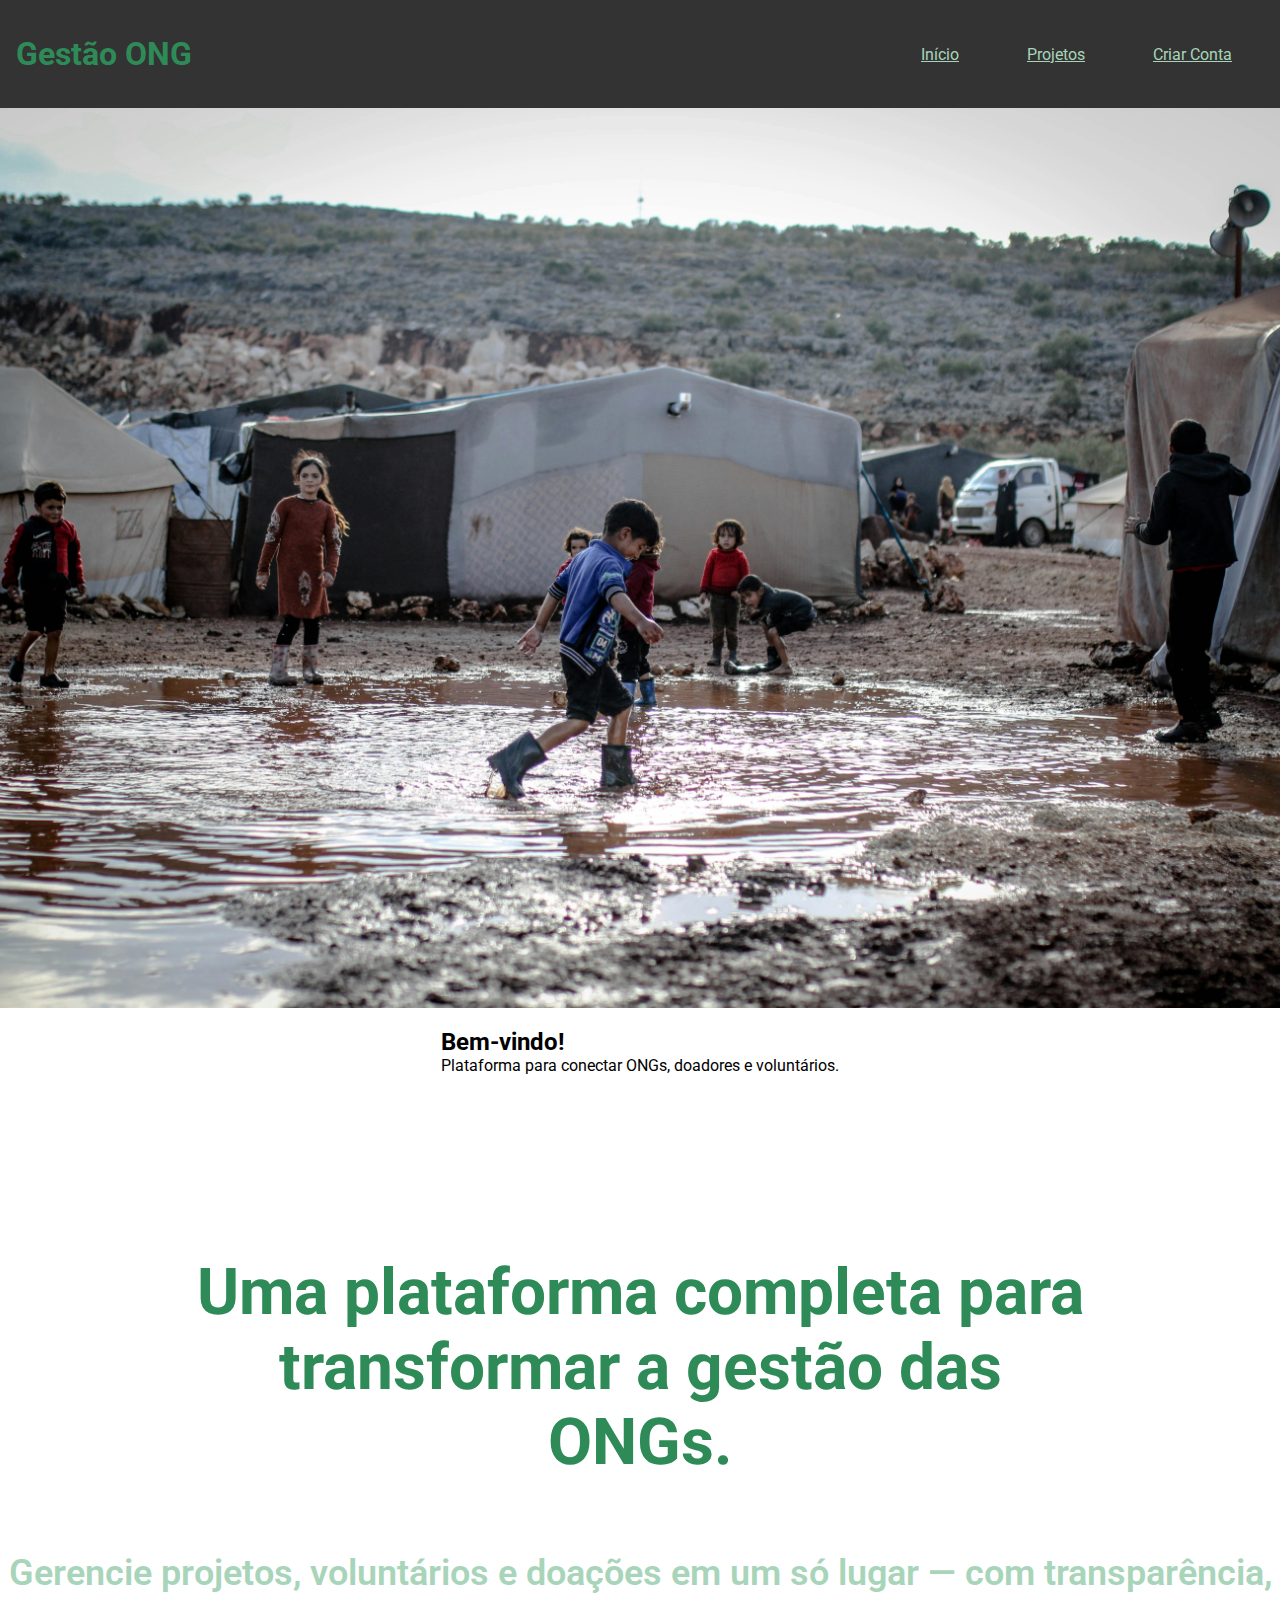
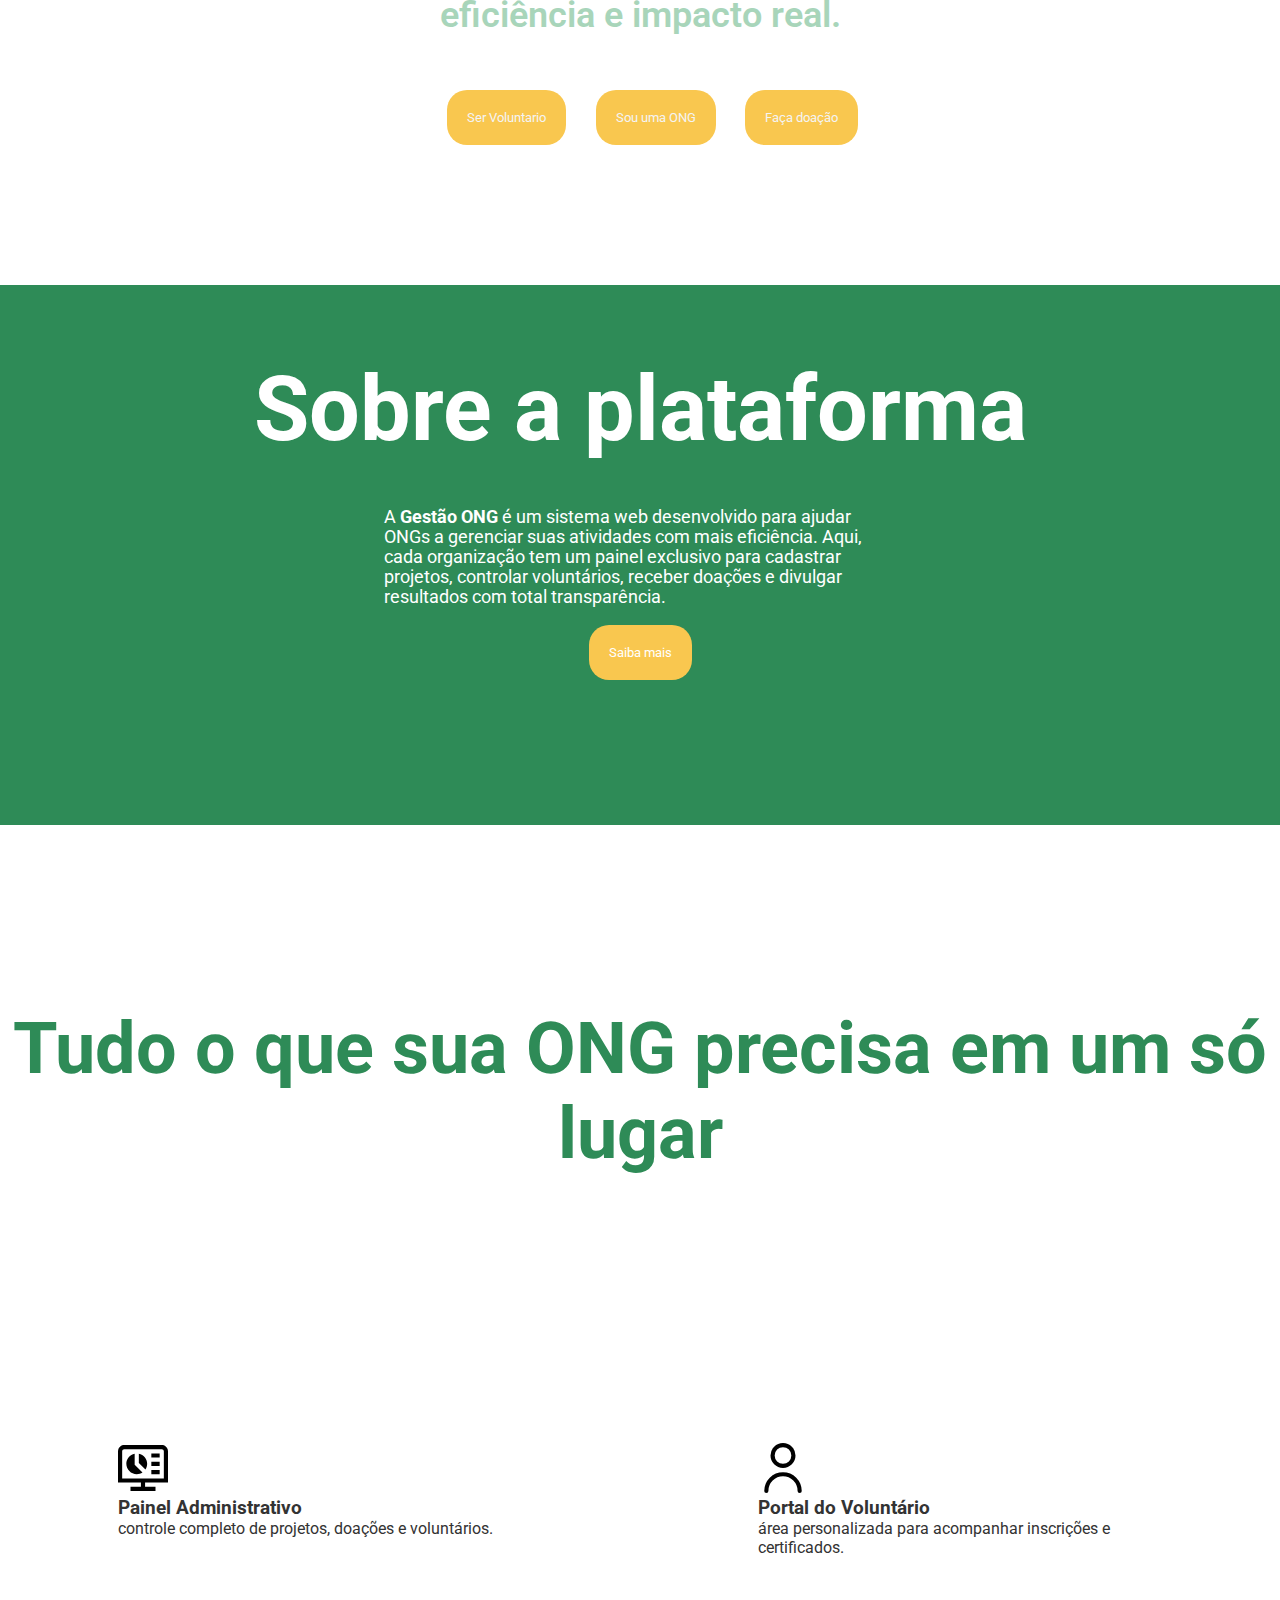
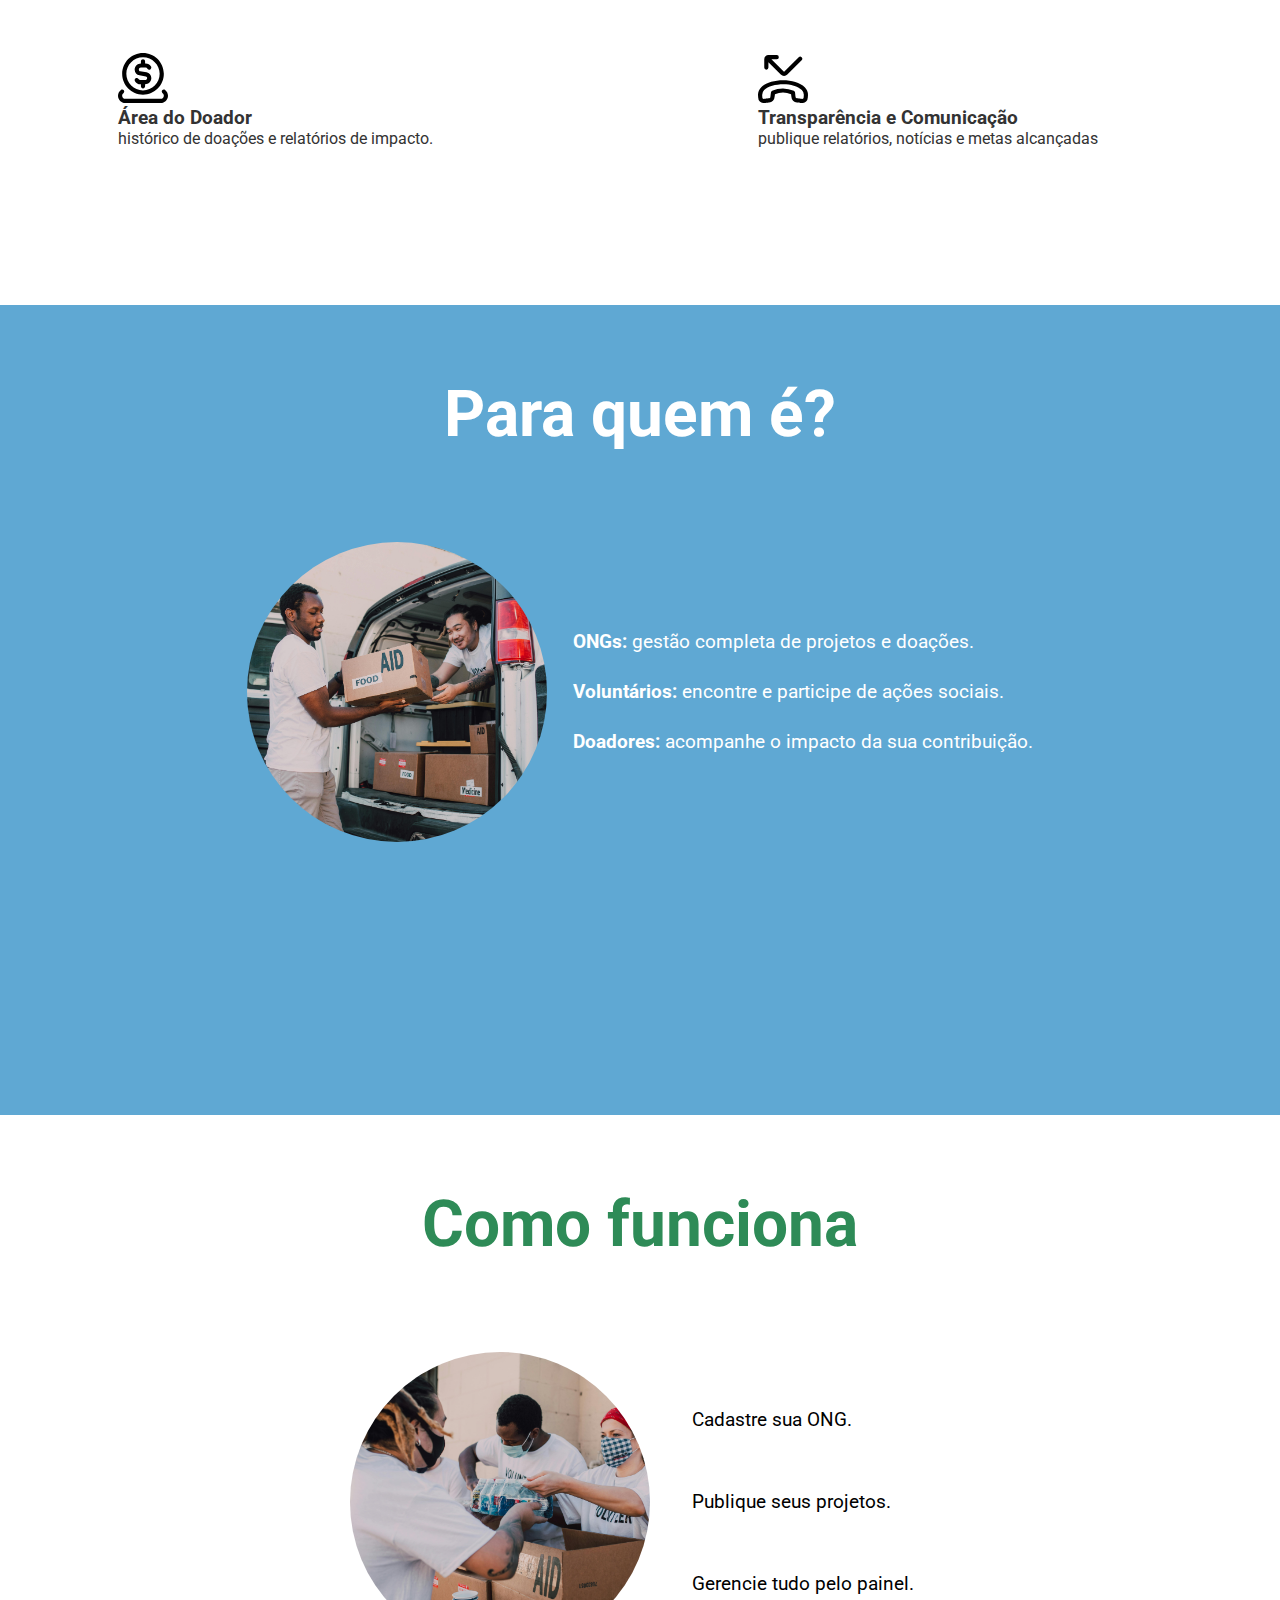
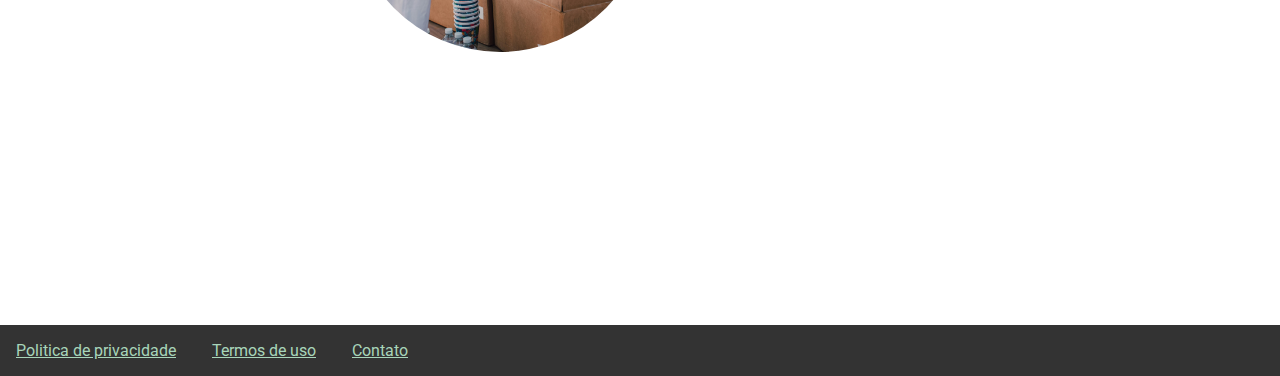
<file: index.html>
<!DOCTYPE html>
<html lang="pt-br">
  <head>
    <meta charset="UTF-8" />
    <meta name="viewport" content="width=device-width, initial-scale=1.0" />
    <link rel="stylesheet" href="style.css">
    <title>ONG</title>
  </head>
  <body>
    <header>
      <div>
        <h1>Gestão ONG</h1>
      </div>
      <nav>
        <ul>
          <li><a href="#home" class="nav-link">Início</a></li>
          <li><a href="#projetos" class="nav-link">Projetos</a></li>
          <li><a href="#cadastro" class="nav-link">Criar Conta</a></li>
        </ul>
      </nav>
    </header>

    <section class="img_principal">
      <img src="assets/img_principal.png" alt="" width="300">
    </section>

    <section class="spa">
        <!-- 1 PÁGINA INICIAL -->
        <section id="home" class="spa-section">
          <h2>Bem-vindo!</h2>
          <p>Plataforma para conectar ONGs, doadores e voluntários.</p>
        </section>

        <!-- 2 PÁGINA DE PROJETOS -->
        <section id="projetos" class="spa-section" style="display:none;">
    <section class="projetos">
      <h2>Conheça nossos projetos</h2>

      <div class="projetos_ativos">
      <article>
        <h3>Educação para o Futuro</h3>
        <p>Projeto educativo que oferece reforço escolar gratuito para crianças e adolescentes.</p>
        <br>
        <p>Como ajudar: seja voluntário ensinando ou doando materiais escolares.</p>
        <p>Local:</p>
        <p>Participantes:</p>
        <button>Quero ser voluntario</button>
      </article>

            <article>
        <h3>Educação para o Futuro</h3>
        <p>Projeto educativo que oferece reforço escolar gratuito para crianças e adolescentes.</p>
        <br>
        <p>Como ajudar: seja voluntário ensinando ou doando materiais escolares.</p>
        <p>Local:</p>
        <p>Participantes:</p>
        <button>Quero ser voluntario</button>
      </article>
      </div>

      <button>Ver mais</button>
    </section>
        </section>

        <!-- 3 PÁGINA DE CADASTRO -->
        <section id="cadastro" class="spa-section" style="display:none;">
          <section class="btn">
              <h1>Criar Conta</h1>
              <button id="btnOng">Sou uma ONG</button>
              <button id="btnVoluntario">Sou um Voluntário</button>
          </section>
        <section class="cadastros"> 
        <section>
        <h2>Cadastro ONG</h2>
        <form action="" id="form_ong">
          <label for=""> Nome da ONG:</label>
          <input type="text" id="nome_ong" />

          <label for=""> Email: </label>
          <input type="email" id="email_ong" />

          <label for=""> Telefone: </label>
          <input type="tel" id="telefone_ong" />

          <label for=""> CNPJ: </label>
          <input
            type="text"
            id="cnpj_ong"
            placeholder="00.000.000/0000-00"
            title="Formato: 00.000.000/0000-00"
          />

          <label for=""> Senha: </label>
          <input type="password" id="senha_ong" />
          <button type="submit">Criar conta</button>
        </form>
      </section>

      <section>
        <h2>Cadastro Voluntário</h2>
        <form action="" id="form_voluntario">
          <label for=""> Nome completo: </label>
          <input type="text" id="nome_voluntario" />

          <label for=""> Email: </label>
          <input type="email" id="email_voluntario" />
          <label for=""> CPF: </label>
          <input
            type="text"
            id="cpf"
            placeholder="000.000.000-00"
            title="Formato: 000.000.000-00"
          />

          <label for=""> CEP: </label>
          <input
            type="text"
            id="cep"
            pattern="\d{5}-\d{3}"
            placeholder="00000-000"
            title="Formato: 00000-000"
          />

          <label for="estado_voluntario">
            Estado:
            <br>
            <select id="estado_voluntario">
              <option value="">Selecione</option>
              <option value="AC">AC</option>
              <option value="AL">AL</option>
              <option value="AP">AP</option>
              <option value="AM">AM</option>
              <option value="BA">BA</option>
              <option value="CE">CE</option>
              <option value="DF">DF</option>
              <option value="ES">ES</option>
              <option value="GO">GO</option>
              <option value="MA">MA</option>
              <option value="MT">MT</option>
              <option value="MS">MS</option>
              <option value="MG">MG</option>
              <option value="PA">PA</option>
              <option value="PB">PB</option>
              <option value="PR">PR</option>
              <option value="PE">PE</option>
              <option value="PI">PI</option>
              <option value="RJ">RJ</option>
              <option value="RN">RN</option>
              <option value="RS">RS</option>
              <option value="RO">RO</option>
              <option value="RR">RR</option>
              <option value="SC">SC</option>
              <option value="SP">SP</option>
              <option value="SE">SE</option>
              <option value="TO">TO</option>
            </select>
            
          </label>
          <br>
          <label for=""> Cidade: </label>
          <input type="text" id="cidade" />

          <label for=""> Telefone: </label>
          <input
            type="tel"
            id="telefone"
            maxlength="15"
            placeholder="(XX)XXXXX-XXXX"/>

          <label for=""> Senha: </label>
          <input type="password" id="senha_voluntario" />

          <button type="submit">Criar conta</button>
        </form>
      </section>
        </section>
        </section>
    </section>

    <main>
      <div class="titulomain">
      <h1>Uma plataforma completa para transformar a gestão das ONGs.</h1>
      </div>
      <div class="descMain">
        <h3>
          Gerencie projetos, voluntários e doações em um só lugar — com
          transparência, eficiência e impacto real.
        </h3>
        <button>Ser Voluntario</button>
        <button>Sou uma ONG</button>
        <button>Faça doação</button>
      </div>
    </main>

    <article class="sobre">
      <h2>Sobre a plataforma</h2>
      <p>
        A <strong>Gestão ONG</strong> é um sistema web desenvolvido para ajudar ONGs a
        gerenciar suas atividades com mais eficiência. Aqui, cada organização
        tem um painel exclusivo para cadastrar projetos, controlar voluntários,
        receber doações e divulgar resultados com total transparência.
      </p>
      <button>Saiba mais</button>
    </article>

    <section class="info">
      <h2>Tudo o que sua ONG precisa em um só lugar</h2>
      <div class="infologo">
      <article class="logo">
        <img src="assets/monitor-de-painel.svg" alt="" width="50"/>
        <h3>Painel Administrativo</h3>
        <p>controle completo de projetos, doações e voluntários.</p>
      </article>

      <article class="logo">
        <img src="assets/do-utilizador.svg" alt="" width="50"/>
        <h3>Portal do Voluntário</h4>
        <p>área personalizada para acompanhar inscrições e certificados.</p>
      </article>

      <article class="logo">
        <img src="assets/doar.svg" alt="" width="50"/>
        <h3>Área do Doador</h3>
        <p>histórico de doações e relatórios de impacto.</p>
      </article>

      <article class="logo">
        <img src="assets/chamada-perdida.svg" alt="" width="50"/>
        <h3>Transparência e Comunicação</h3>
        <p>publique relatórios, notícias e metas alcançadas</p>
      </article>
      </div>
    </section>

    <section class="paraquem">
      <div class="paraquem-titulo">
        <h2>Para quem é?</h2>
      </div>
      <div class="paraquem-info">
        <img src="/assets/img2.png.jpg" alt="" width="300">
        <ul>
          <li><strong>ONGs:</strong> gestão completa de projetos e doações.</li>
          <li><strong>Voluntários:</strong> encontre e participe de ações sociais.</li>
          <li><strong>Doadores:</strong> acompanhe o impacto da sua contribuição.</li>
        </ul>
      </div>
    </section>

    <section class="comofunciona">
      <div class="comofunciona-titulo">
        <h2>Como funciona</h2>
      </div>
      <div class="comofunciona-info">
        <img src="assets/img3.jpg" alt="" width="300">
        <ol>
          <li><a href="#">Cadastre sua ONG.</a></li>
          <li><a href="#">Publique seus projetos.</a></li>
          <li><a href="#">Gerencie tudo pelo painel.</a></li>
        </ol>
      </div>
    </section>

    <footer>
        <nav>
            <a href="#">Politica de privacidade</a>
            <a href="#">Termos de uso</a>
            <a href="#">Contato</a>
        </nav>
    </footer>

    <script src="js/scripts.js"></script>
    <script src="js/cadastro.js"></script>
  </body>
</html>
</file>
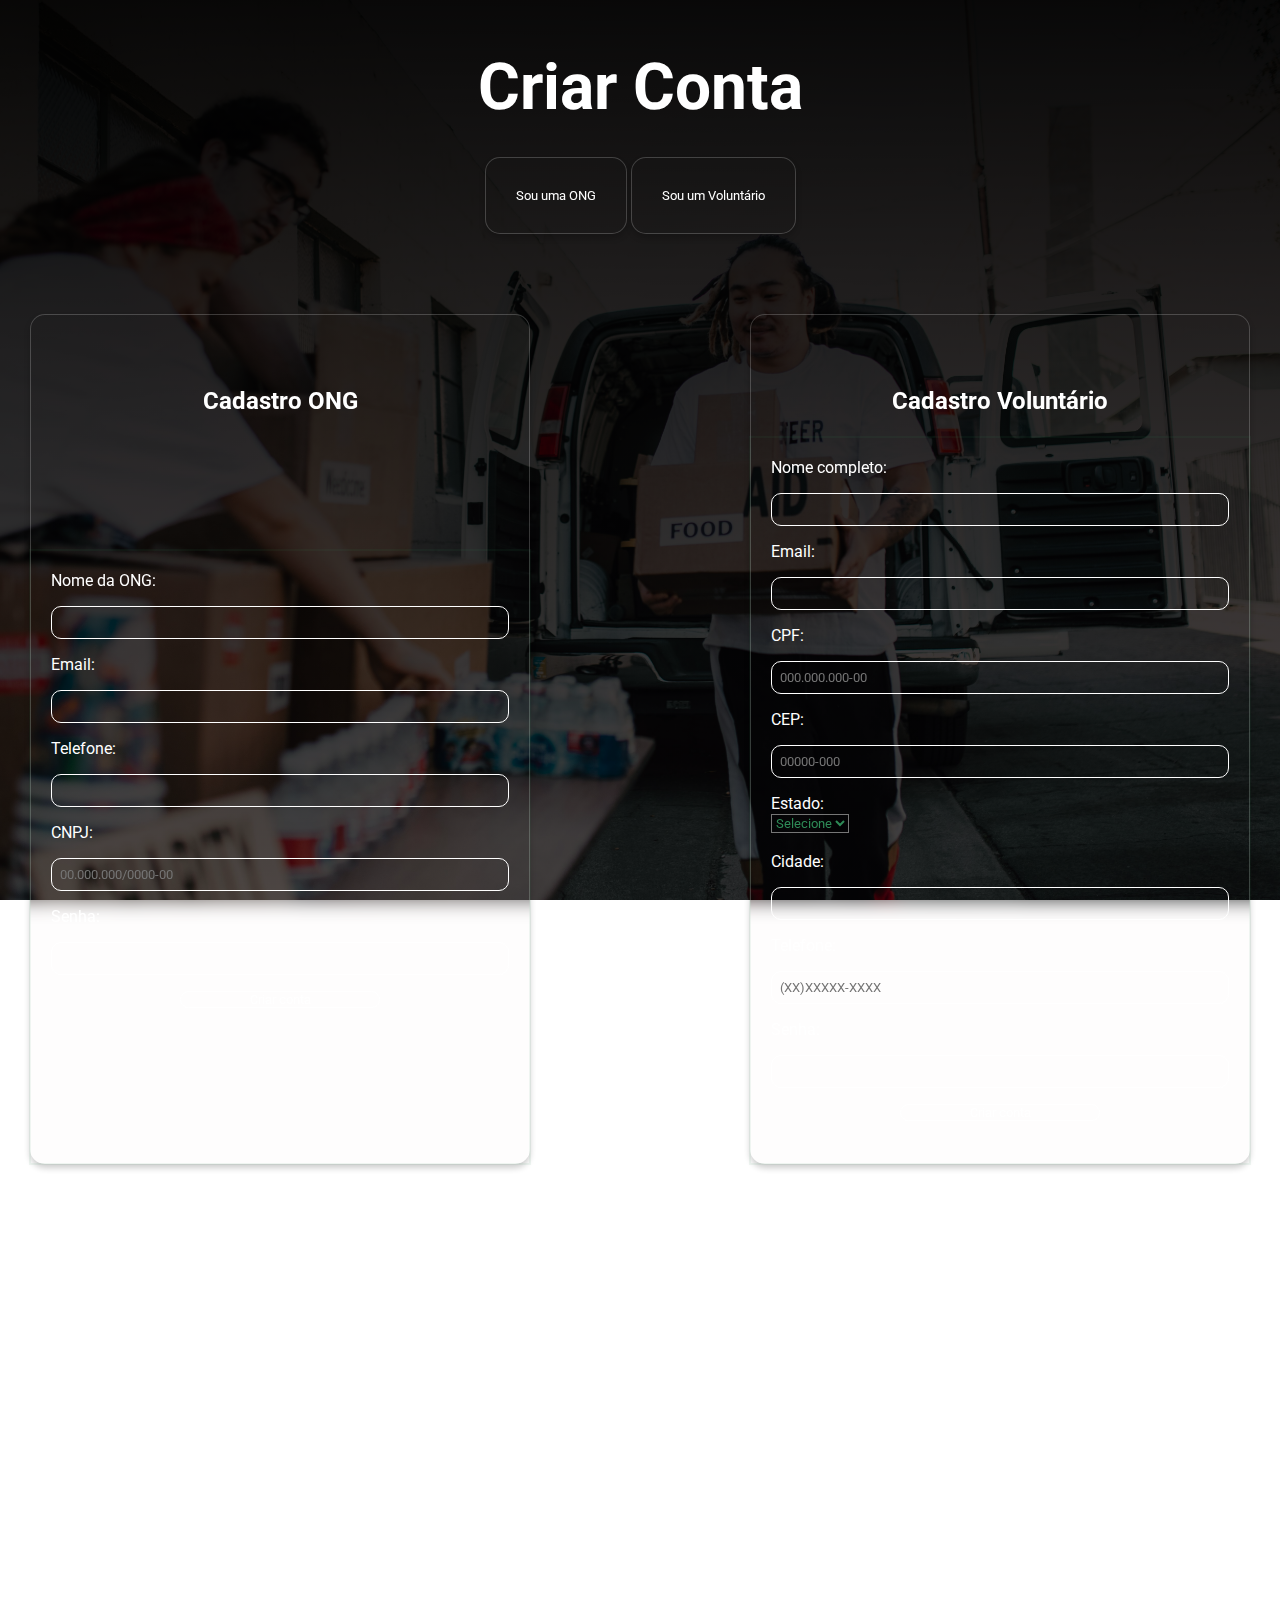
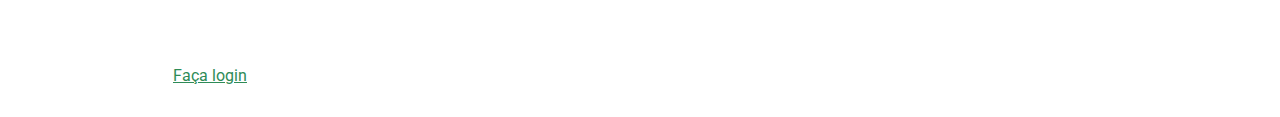
<file: cadastro.html>
<!DOCTYPE html>
<html lang="pt-br">
  <head>
    <meta charset="UTF-8" />
    <meta name="viewport" content="width=device-width, initial-scale=1.0" />
    <link rel="stylesheet" href="cadastro.css" />
    <title>Criar conta</title>
  </head>
  <body>
    <header>
      <h1>Criar Conta</h1>
      <button id="btnOng">Sou uma ONG</button>
      <button id="btnVoluntario">Sou um Voluntário</button>
    </header>

    <main>
      <section>
        <h2>Cadastro ONG</h2>
        <form action="" id="form_ong">
          <label for=""> Nome da ONG:</label>
          <input type="text" id="nome_ong" />

          <label for=""> Email: </label>
          <input type="email" id="email_ong" />

          <label for=""> Telefone: </label>
          <input type="tel" id="telefone_ong" />

          <label for=""> CNPJ: </label>
          <input
            type="text"
            id="cnpj_ong"
            placeholder="00.000.000/0000-00"
            title="Formato: 00.000.000/0000-00"
          />

          <label for=""> Senha: </label>
          <input type="password" id="senha_ong" />
          <button type="submit">Criar conta</button>
        </form>
      </section>

      <section>
        <h2>Cadastro Voluntário</h2>
        <form action="" id="form_voluntario">
          <label for=""> Nome completo: </label>
          <input type="text" id="nome_voluntario" />

          <label for=""> Email: </label>
          <input type="email" id="email_voluntario" />
          <label for=""> CPF: </label>
          <input
            type="text"
            id="cpf"
            placeholder="000.000.000-00"
            title="Formato: 000.000.000-00"
          />

          <label for=""> CEP: </label>
          <input
            type="text"
            id="cep"
            pattern="\d{5}-\d{3}"
            placeholder="00000-000"
            title="Formato: 00000-000"
          />

          <label for="estado_voluntario">
            Estado:
            <br>
            <select id="estado_voluntario">
              <option value="">Selecione</option>
              <option value="AC">AC</option>
              <option value="AL">AL</option>
              <option value="AP">AP</option>
              <option value="AM">AM</option>
              <option value="BA">BA</option>
              <option value="CE">CE</option>
              <option value="DF">DF</option>
              <option value="ES">ES</option>
              <option value="GO">GO</option>
              <option value="MA">MA</option>
              <option value="MT">MT</option>
              <option value="MS">MS</option>
              <option value="MG">MG</option>
              <option value="PA">PA</option>
              <option value="PB">PB</option>
              <option value="PR">PR</option>
              <option value="PE">PE</option>
              <option value="PI">PI</option>
              <option value="RJ">RJ</option>
              <option value="RN">RN</option>
              <option value="RS">RS</option>
              <option value="RO">RO</option>
              <option value="RR">RR</option>
              <option value="SC">SC</option>
              <option value="SP">SP</option>
              <option value="SE">SE</option>
              <option value="TO">TO</option>
            </select>
            
          </label>
          <br>
          <label for=""> Cidade: </label>
          <input type="text" id="cidade" />

          <label for=""> Telefone: </label>
          <input
            type="tel"
            id="telefone"
            maxlength="15"
            placeholder="(XX)XXXXX-XXXX"/>

          <label for=""> Senha: </label>
          <input type="password" id="senha_voluntario" />

          <button type="submit">Criar conta</button>
        </form>
      </section>
    </main>

    <footer>
      <p>Já tem uma conta? <a href="#">Faça login</a></p>
    </footer>

    <script src="js/cadastro.js"></script>
  </body>
</html>
</file>
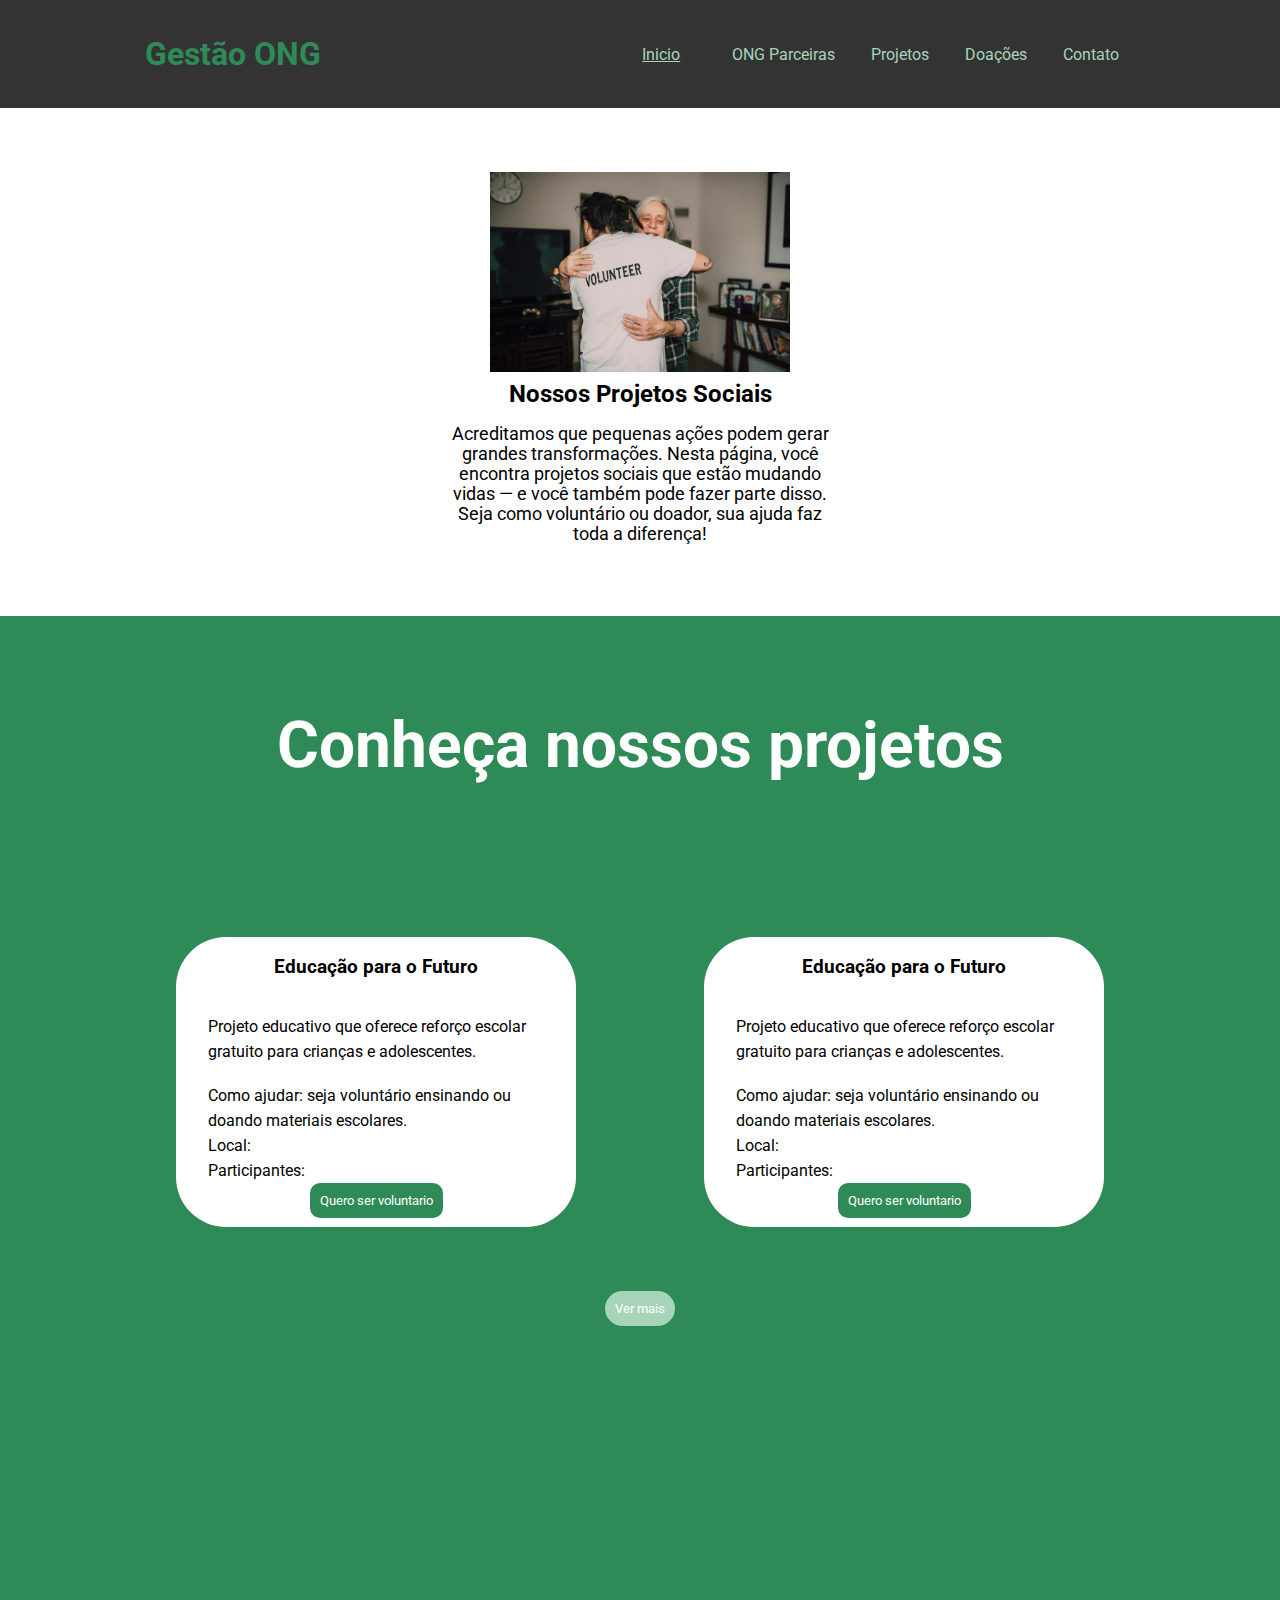
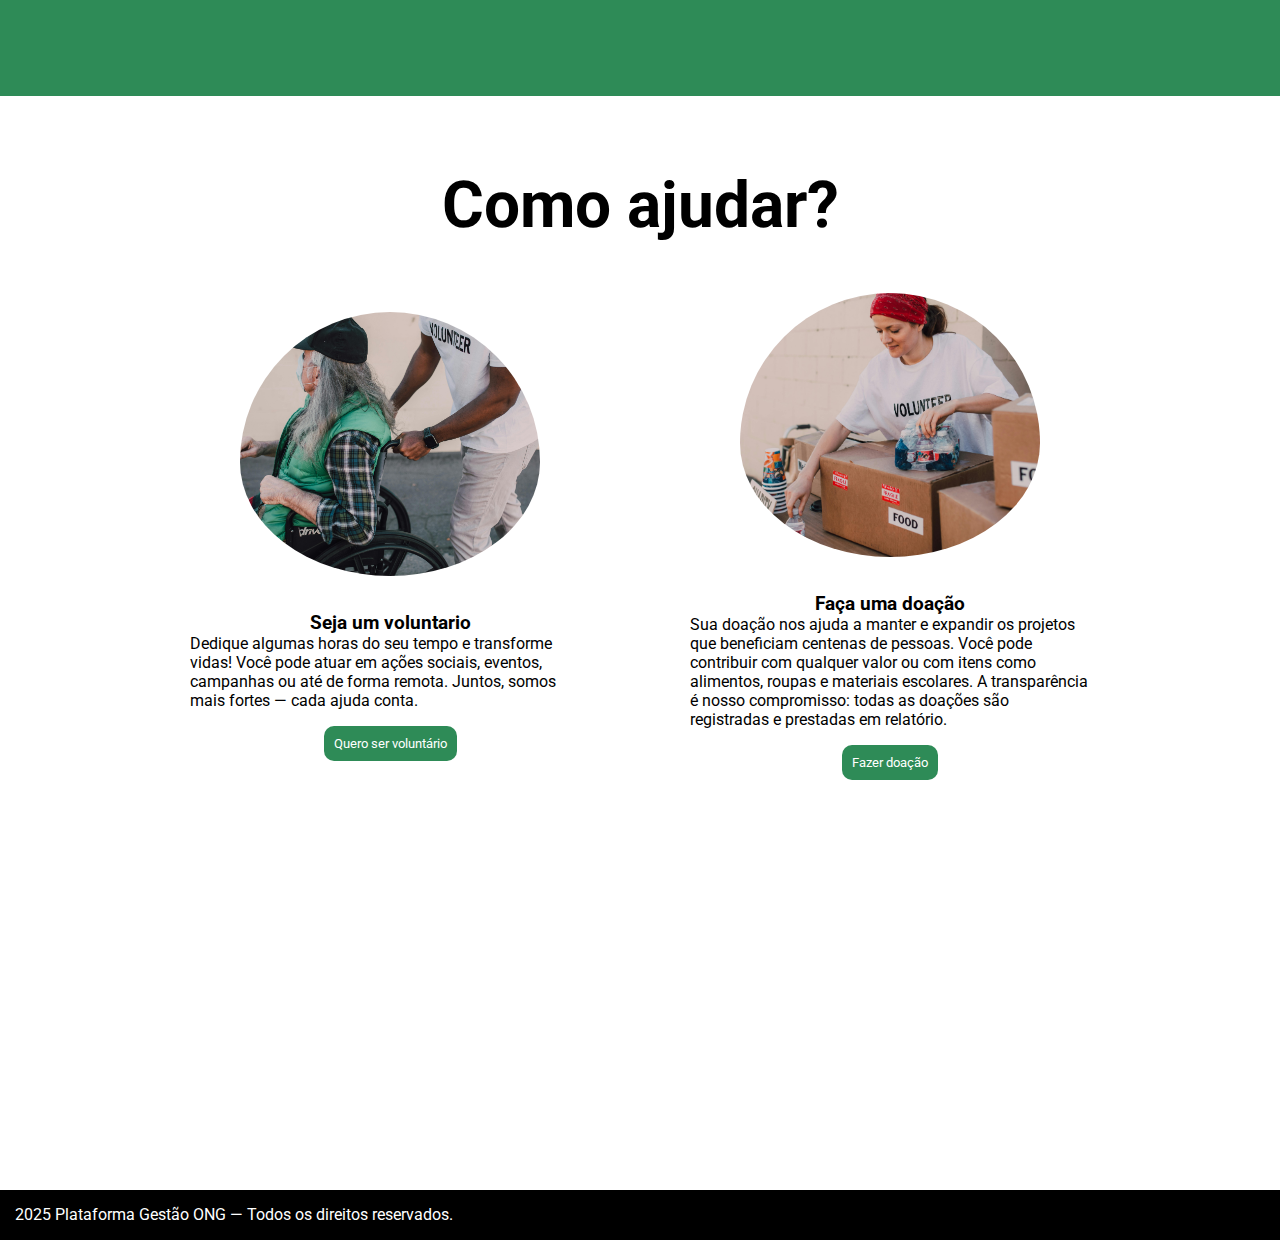
<file: projetos.html>
<!DOCTYPE html>
<html lang="pt-br">
  <head>
    <meta charset="UTF-8" />
    <meta name="viewport" content="width=device-width, initial-scale=1.0" />
    <link rel="stylesheet" href="projetos.css">
    <title>Projetos Sociais</title>
  </head>
  <body>
    <header>
      <div>
        <h1>Gestão ONG</h1>
      </div>
      <nav>
        <ul>
          <li><a href="/index.html">Inicio</a></li>
          <li>ONG Parceiras</li>
          <li>Projetos</li>
          <li>Doações</li>
          <li>Contato</li>
        </ul>
      </nav>
    </header>

    <main>
        <img src="/assets/img5.jpg" alt="" width="300">
      <h2>Nossos Projetos Sociais</h2>
      <p>
        Acreditamos que pequenas ações podem gerar grandes transformações. Nesta
        página, você encontra projetos sociais que estão mudando vidas — e você
        também pode fazer parte disso. Seja como voluntário ou doador, sua ajuda
        faz toda a diferença!
      </p>
    </main>

    <section class="projetos">
      <h2>Conheça nossos projetos</h2>

      <div class="projetos_ativos">
      <article>
        <h3>Educação para o Futuro</h3>
        <p>Projeto educativo que oferece reforço escolar gratuito para crianças e adolescentes.</p>
        <br>
        <p>Como ajudar: seja voluntário ensinando ou doando materiais escolares.</p>
        <p>Local:</p>
        <p>Participantes:</p>
        <button>Quero ser voluntario</button>
      </article>

            <article>
        <h3>Educação para o Futuro</h3>
        <p>Projeto educativo que oferece reforço escolar gratuito para crianças e adolescentes.</p>
        <br>
        <p>Como ajudar: seja voluntário ensinando ou doando materiais escolares.</p>
        <p>Local:</p>
        <p>Participantes:</p>
        <button>Quero ser voluntario</button>
      </article>
      </div>

      <button>Ver mais</button>
    </section>

    <section class="ajuda">
      <h2>Como ajudar?</h2>
      <div class="comoajudar">
      <article>
        <img src="assets/img6.jpg" alt="" width="300">
        <h3>Seja um voluntario</h3>
        <p>
          Dedique algumas horas do seu tempo e transforme vidas! Você pode atuar
          em ações sociais, eventos, campanhas ou até de forma remota. Juntos,
          somos mais fortes — cada ajuda conta.
        </p>
        <button>Quero ser voluntário</button>
      </article>

      <article>
        <img src="assets/img7.jpg" alt="" width="300">
        <h3>Faça uma doação</h3>
        <p>
          Sua doação nos ajuda a manter e expandir os projetos que beneficiam
          centenas de pessoas. Você pode contribuir com qualquer valor ou com
          itens como alimentos, roupas e materiais escolares. A transparência é
          nosso compromisso: todas as doações são registradas e prestadas em
          relatório.
        </p>
        <button>Fazer doação</button>
      </article>
      </div>
    </section>

    <footer>2025 Plataforma Gestão ONG — Todos os direitos reservados.</footer>
  </body>
</html>
</file>
<file: style.css>
@import url('https://fonts.googleapis.com/css2?family=Roboto:ital,wght@0,100..900;1,100..900&display=swap');

* {
    padding: 0;
    margin: 0;
    box-sizing: border-box;
    font-family: "Roboto", sans-serif;
}

:root {
    --primary-color: #2E8B57;
    --secundary-color: #A8D5BA;
    --white: #FFFFFF;
    --cinza-claro: #F4F4F4;
    --cinza-escuro: #333333;
    --destaque: #F9C74F;
    --destaque2: #FFD166;
    --complementar: #5FA8D3;
}

header {
    display: flex;
    align-items: center;
    justify-content: space-between;
    padding: 1rem;
    height: 12vh;
    width: 100%;
    background-color: var(--cinza-escuro);

}


header h1 {
    color: var(--primary-color);
}


header nav ul li, a{
    display: inline-block;
    margin: 1rem;
    cursor: pointer;
    color: var(--secundary-color);
}

.img_principal {
    width: 100%;
    height: 100vh;
}

.img_principal img {
    width: 100%;
    height: 100vh;
    object-fit: cover;
}

.spa {
    padding-top: 20px;
    display: flex;
    justify-content: center;
}

main {
    width: 100%;
    height: 90vh;
    text-align: center;
    display: flex;
    flex-direction: column;
    align-items: center;
}

main .titulomain h1 {
    font-size: 4rem;
    color: var(--primary-color)
}

.projetos {
    height: 120vh;
    margin-top: 8vh;
    color: white;
    background-color: var(--primary-color);
    padding: 20px;
    width: 100%;
}

.projetos_ativos {
    display: flex;
    align-items: center;
    justify-content: center;
    flex-wrap: wrap;
}

.projetos h2{
    padding-top: 8vh;
    text-align: center;
    margin-bottom: 10vh;
    font-size: 4rem;
}

.projetos article {
    width: 400px;
    height: 290px;
    background-color: white;
    color: black;
    border-radius: 50px;
    display: flex;
    flex-direction: column;
    padding: 2rem;
    margin: 4rem;
    padding-top: 1.2rem;
}

.projetos article h3 {
    text-align: center;
    margin-bottom: 4vh;
}

.projetos article p {
    line-height: 25px;
}

.projetos article button {
    text-align: center;
    margin: 0 auto;
    align-items: center;
    border-radius: 10px;
    border: none;
    color: white;
    background-color: var(--primary-color);
    padding: 10px;
    cursor: pointer;
}

.projetos button {
    color: white;
    background-color: var(--secundary-color);
    border-radius: 20px;
    padding: 10px;
    border: none;
    margin: 0 auto;
    align-items: center;
    text-align: center;
    display: block;
    cursor: pointer;
}


.btn {
    padding: 50px;
    text-align: center;
}

.btn h1 {
    font-size: 2rem;
    color: var(--primary-color);
}

.btn button {
    margin-top: 2rem;
    padding: 30px;
    background-color: rgba(37, 37, 37, 0);
    grid-template-columns: 1fr;
    border-radius: 15px;
    backdrop-filter: blur(10px);
    box-shadow: 0 4px 6px rgba(0, 0, 0, 0.2);
    border: 1px solid rgba(0, 0, 0, 0.582);
    color: var(--primary-color);
    cursor: pointer;
    cursor: pointer;
}

.cadastros {
    padding: 30px;
    display: flex;
    justify-content: space-between;
    height: 150vh;
}

.cadastros section h2{
    text-align: center;
    margin-top: 8vh;
}

.cadastros section {
    display: grid;
    width: 500px;
    height: 850px;
    background-color: rgba(37, 37, 37, 0);
    grid-template-columns: 1fr;
    border-radius: 15px;
    backdrop-filter: blur(10px);
    box-shadow: 0 4px 6px rgba(0, 0, 0, 0.2);
    border: 1px solid rgba(0, 0, 0, 0.582);
    color: black;
    margin: 20px;
}

.cadastros section form {
    display: flex;
    flex-direction: column;
    padding: 20px;
}

.cadastros section form input {
    border: none;
    padding: 8px;
    border-radius: 10px;
    margin-bottom: 1rem;
    border: 1px solid black;
    margin-top: 1rem;
}

.cadastros section form button {
    border: 1px solid black;
    width: 200px;
    align-items: center;
    margin: 0 auto;
    cursor: pointer;
    color: black;
    border-radius: 10px;
}

.cadastros input {
    color: black;
}

.cadastros select {
    color: var(--primary-color);
}

.titulomain {
    margin-top: 20vh;
    display: flex;
    width: 70vw;
}

.descMain {
    margin-top: 8vh;
}

.descMain h3 {
    font-size: 4vh;
    font-weight: 600;
    color: var(--secundary-color)
}

.descMain button {
    margin-top: 6vh;
    margin-left: 2vw;
    padding: 20px;
    border: none;
    color: var(--cinza-claro);
    background-color: var(--destaque);
    border-radius: 20px;
    cursor: pointer;
}

.descMain button:hover{
    background-color: var(--destaque2);
}

.sobre {
    background-color: var(--primary-color);
    color: white;
    width: 100%;
    height: 60vh;
    display: flex;
    align-items: center;
    flex-direction: column;
}

.sobre h2 {
    margin-top: 8vh;
    font-size: 10vh;
}

.sobre p {
    margin-top: 5vh;
    font-size: 1.1rem;
    width: 40vw;
}

.sobre button {
    color: white;
    background-color: var(--destaque);
    padding: 20px;
    border: none;
    border-radius: 20px;
    margin-top: 2vh;
    cursor: pointer;
}

.sobre button:hover {
    background-color: var(--destaque2);
}

.info {
    display: grid;
    width: 100%;
    height: 120vh;
    align-items: center;
}

.info h2 {
    text-align: center;
    margin-top: 8vh;
    font-size: 8vh;
    color: var(--primary-color);
}

.infologo {
    display: grid;
    grid-template-columns: repeat(auto-fit, minmax(500px, 1fr));
}

.logo {
    padding: 3rem;
    cursor: pointer;
    border-radius: 40px;
    margin: 0 auto;
    width: 500px;
    color: var(--cinza-escuro)
}

.logo:hover {
    box-shadow: 4px 4px 40px var(--cinza-claro);
    transition: 0.5s;
}

.paraquem {
    width: 100%;
    height: 90vh;
    display: flex;
    align-items: center;
    flex-direction: column;
    color: white;
    background-color: var(--complementar);
}

.paraquem-titulo h2 {
    padding: 8vh 0 10vh 0;
    font-size: 4rem;
}

.paraquem-info {
    display: flex;
    justify-content: space-around;
}

.paraquem-info img {
    border-radius: 700%;
    width: 300px;
    height: 300px;
    object-fit: cover;
}

.paraquem ul {
    display: flex;
    flex-direction: column;
    margin-left: 2vw;
    text-decoration: none;
    list-style-type: none;
    font-size: 1.2rem;
    justify-content: center;
    line-height: 50px;
}

.comofunciona {
    width: 100%;
    height: 90vh;
    display: flex;
    align-items: center;
    flex-direction: column;
    color: var(--primary-color);
    background-color: white;
}

.comofunciona-titulo h2 {
    padding: 8vh 0 10vh 0;
    font-size: 4rem;
}

.comofunciona-info {
    display: flex;
    justify-content: space-around;
}

.comofunciona-info img {
    border-radius: 700%;
    width: 300px;
    height: 300px;
    object-fit: cover;
}

.comofunciona ol {
    display: flex;
    flex-direction: column;
    margin-left: 2vw;
    text-decoration: none;
    list-style-type: none;
    font-size: 1.2rem;
    justify-content: center;
    line-height: 50px;
}

.comofunciona a {
    color: black;
    text-decoration: none;
}

footer {
    background-color: var(--cinza-escuro);
}

@media screen and (max-width: 750px) {
    header {
        display: flex;
        flex-direction: column;
        justify-content: center;
        height: 30vh;
        padding: 10px;
    }

    main .titulomain h1 {
        font-size: 2rem;   
    }

    main .descMain h3 {
        font-size: 1.2rem;
        width: 85vw;
    }

    .descMain button {
        margin: 20px auto;
    }

    .sobre {
        height: 10vh;
    }

    .sobre h2{
        font-size: 2rem;
        
    }

    .sobre p {
        font-size: 1.2rem;
        text-align: center;
        width: 85vw;
        font-weight: 300;
    }


    .info h2 {
        font-size: 2rem;
    }

    .infologo{
        display: flex;
        flex-direction: column;
        
    }

    .logo {
        width: 80vw;
    }

    .paraquem {
        margin-top: 200px;
    }

    .paraquem-titulo h2 {
        font-size: 2rem;
    }

    .paraquem-info {
        display: flex;
        flex-direction: column;
        align-items: center;
    }

    .paraquem-info img {
        height: 150px;
        width: 150px;
    }

    .paraquem-info ul li {
        font-size: 16px;
        text-align: center;
    }

    .comofunciona-titulo h2{
        font-size: 2rem;
    }

    .comofunciona-info {
        display: flex;
        flex-direction: column;
        align-items: center;
    }

    .comofunciona-info img {
        width: 150px;
        height: 150px;
    }

    .comofunciona-info ol{
        line-height: 12px;
        text-align: center;
    }
}

@media screen and (max-width: 560px) {
    header {
        display: flex;
        flex-direction: column;
        justify-content: center;
        align-items: center;
        height: 70vh;
        padding: 10px;
    }

    header h1 {
        font-size: 32px;
    }

    header nav {
        display: flex;
        flex-direction: column;
        padding: 0;
        margin: 0;
        justify-content: center;
        align-items: center;
    }

    header nav ul {
        display: flex;
        align-items: center;
        margin: 0;
        padding: 0;
        flex-direction: column;
        font-size: 18px;
    }

    .sobre {
        height: 80vh;
    }


}
</file>
<file: cadastro.css>
@import url('https://fonts.googleapis.com/css2?family=Roboto:ital,wght@0,100..900;1,100..900&display=swap');

* {
    padding: 0;
    margin: 0;
    box-sizing: border-box;
    font-family: "Roboto", sans-serif;
    background: linear-gradient(rgba(0, 0, 0, 0.959), rgba(0, 0, 0, 0.644)),
    url(assets/img4.jpg);
    background-attachment: fixed;
    background-repeat: no-repeat;
    background-position: center;
    background-size: cover;

}

:root {
     --primary-color: #2E8B57;
}

header {
    padding: 50px;
    text-align: center;
}

header h1 {
    font-size: 4rem;
    color: white;
}

header button {
    margin-top: 2rem;
    padding: 30px;
    background-color: rgba(252, 246, 246, 0.2);
    grid-template-columns: 1fr;
    border-radius: 15px;
    backdrop-filter: blur(10px);
    box-shadow: 0 4px 6px rgba(0, 0, 0, 0.2);
    border: 1px solid rgba(255, 255, 255, 0.2);
    color: white;
    cursor: pointer;
    cursor: pointer;
}

main {
    padding: 30px;
    display: flex;
    justify-content: space-between;
    height: 150vh;
}

main section h2{
    text-align: center;
    margin-top: 8vh;
}

main section {
    display: grid;
    width: 500px;
    height: 850px;
    background-color: rgba(252, 246, 246, 0.2);
    grid-template-columns: 1fr;
    border-radius: 15px;
    backdrop-filter: blur(10px);
    box-shadow: 0 4px 6px rgba(0, 0, 0, 0.2);
    border: 1px solid rgba(255, 255, 255, 0.2);
    color: white;
}

main section form {
    display: flex;
    flex-direction: column;
    padding: 20px;
}

main section form input {
    border: none;
    padding: 8px;
    border-radius: 10px;
    margin-bottom: 1rem;
    border: 1px solid white;
    margin-top: 1rem;
}

main section form button {
    border: 1px solid white;
    width: 200px;
    align-items: center;
    margin: 0 auto;
    cursor: pointer;
    color: white;
    border-radius: 10px;
}

input {
    color: white;
}

select {
    color: var(--primary-color);
}

footer {
    color: white;
    padding: 2rem;
}

footer a {
    color: var(--primary-color);
}

@media screen and (max-width: 768px) {
    header h1 {
        text-align: center;
    }
    
    main {
        display: flex;
        flex-direction: column;
        align-items: center;
        height: 200vh;
    }

    main section, form {
        width: 95%;
        margin-top: 20px;
    }

    footer {
        margin-top: 20px;
    }
}

form.disabled {
  opacity: 0.5;
  pointer-events: none; /* impede cliques — embora inputs já estejam disabled */
}

/* Se quiser destacar o formulário ativo */
form:not(.disabled) {
  box-shadow: 0 0 0 2px rgba(46,139,87,0.08);
}
</file>
<file: projetos.css>
@import url('https://fonts.googleapis.com/css2?family=Roboto:ital,wght@0,100..900;1,100..900&display=swap');

* {
    padding: 0;
    margin: 0;
    box-sizing: border-box;
    font-family: "Roboto", sans-serif;
}

:root {
    --primary-color: #2E8B57;
    --secundary-color: #A8D5BA;
    --white: #FFFFFF;
    --cinza-claro: #F4F4F4;
    --cinza-escuro: #333333;
    --destaque: #F9C74F;
    --destaque2: #FFD166;
    --complementar: #5FA8D3;
}

header {
    display: flex;
    align-items: center;
    justify-content: space-around;
    height: 12vh;
    width: 100%;
    background-color: var(--cinza-escuro);
}

header h1 {
    color:  var(--primary-color);
}

header nav ul li, a{
    display: inline-block;
    margin: 1rem;
    cursor: pointer;
    color: var(--secundary-color);
}

main {
    display: flex;
    flex-direction: column;
    align-items: center;
    text-align: center;
}

main img {
    margin-top: 4rem;
}

main h2 {
    margin-top: 0.5rem;
}
main p {
    margin-top: 1rem;
    width: 400px;
    font-size: 1.1rem;
}

.projetos {
    height: 120vh;
    margin-top: 8vh;
    color: white;
    background-color: var(--primary-color);
    padding: 20px;
    width: 100%;
}

.projetos_ativos {
    display: flex;
    align-items: center;
    justify-content: center;
    flex-wrap: wrap;
}

.projetos h2{
    padding-top: 8vh;
    text-align: center;
    margin-bottom: 10vh;
    font-size: 4rem;
}

.projetos article {
    width: 400px;
    height: 290px;
    background-color: white;
    color: black;
    border-radius: 50px;
    display: flex;
    flex-direction: column;
    padding: 2rem;
    margin: 4rem;
    padding-top: 1.2rem;
}

.projetos article h3 {
    text-align: center;
    margin-bottom: 4vh;
}

.projetos article p {
    line-height: 25px;
}

.projetos article button {
    text-align: center;
    margin: 0 auto;
    align-items: center;
    border-radius: 10px;
    border: none;
    color: white;
    background-color: var(--primary-color);
    padding: 10px;
    cursor: pointer;
}

.projetos button {
    color: white;
    background-color: var(--secundary-color);
    border-radius: 20px;
    padding: 10px;
    border: none;
    margin: 0 auto;
    align-items: center;
    text-align: center;
    display: block;
    cursor: pointer;
}

.ajuda {
    display: grid;
    padding-bottom: 40vh;
}

.ajuda h2 {
    text-align: center;
    padding-top: 8vh;
    font-size: 4em;
}

.comoajudar {
    display: flex;
    justify-content: center;
    align-items: center;
}

.ajuda article {
    display: flex;
    flex-direction: column;
    width: 500px;
    padding: 50px;
    justify-content: center;
    align-items: center;
}

.ajuda img {
    object-fit: cover;
    width: 300px;
    height: 300px;
    border-radius: 50%;
    padding-bottom: 4vh;
}

.ajuda button {
    border: none;
    background-color: var(--primary-color);
    color: white;
    padding: 10px;
    border-radius: 10px;
    margin-top: 1rem;
    cursor: pointer;
}

footer {
    color: white;
    background-color: black;
    height: 50px;
    padding: 15px;
}

@media screen and (max-width: 768px) {
    header {
        display: flex;
        flex-direction: column;
        justify-content: center;
        height: 30vh;
        padding: 10px;
    }

        main h2 {
        font-size: 1.5rem;
    }

    main p {
        font-weight: 400;
        font-size: 1rem;
        padding: 20px;
    }

    .projetos h2 {
        font-size: 2rem;
    }

    .projetos {
        height: 190vh;
    }

    .projetos_ativos {
        display: flex;
        flex-direction: column;
        align-items: center;
        
    }

    .projetos_ativos article {
        width: 80%;
        margin: 40px auto;
        height: 85%;
    }

    .ajuda h2 {
        font-size: 2rem;
    }

    .comoajudar {
        display: flex;
        flex-direction: column;
    }

    .comoajudar article {
        padding: 0;
        margin: 10px auto;
        width: 85%;
    }

    
}

@media screen and (max-width: 560px) {
    header {
        display: flex;
        flex-direction: column;
        justify-content: center;
        align-items: center;
        height: 70vh;
        padding: 10px;
    }

    header h1 {
        font-size: 32px;
    }

    header nav {
        display: flex;
        flex-direction: column;
        padding: 0;
        margin: 0;
        justify-content: center;
        align-items: center;
    }

    header nav ul {
        display: flex;
        align-items: center;
        margin: 0;
        padding: 0;
        flex-direction: column;
        font-size: 18px;
    }

    main h2 {
        font-size: 1.5rem;
    }

    main p {
        font-weight: 400;
        font-size: 1rem;
        padding: 20px;
    }

    .projetos h2 {
        font-size: 2rem;
    }

    .projetos {
        height: 190vh;
    }

    .projetos_ativos {
        display: flex;
        flex-direction: column;
        align-items: center;
        
    }

    .projetos_ativos article {
        width: 90%;
        margin: 40px auto;
        height: 85%;
    }

    .ajuda h2 {
        font-size: 2rem;
    }

    .comoajudar {
        display: flex;
        flex-direction: column;
    }

    .comoajudar article {
        padding: 0;
        margin: 10px auto;
        width: 85%;
    }
}
</file>
